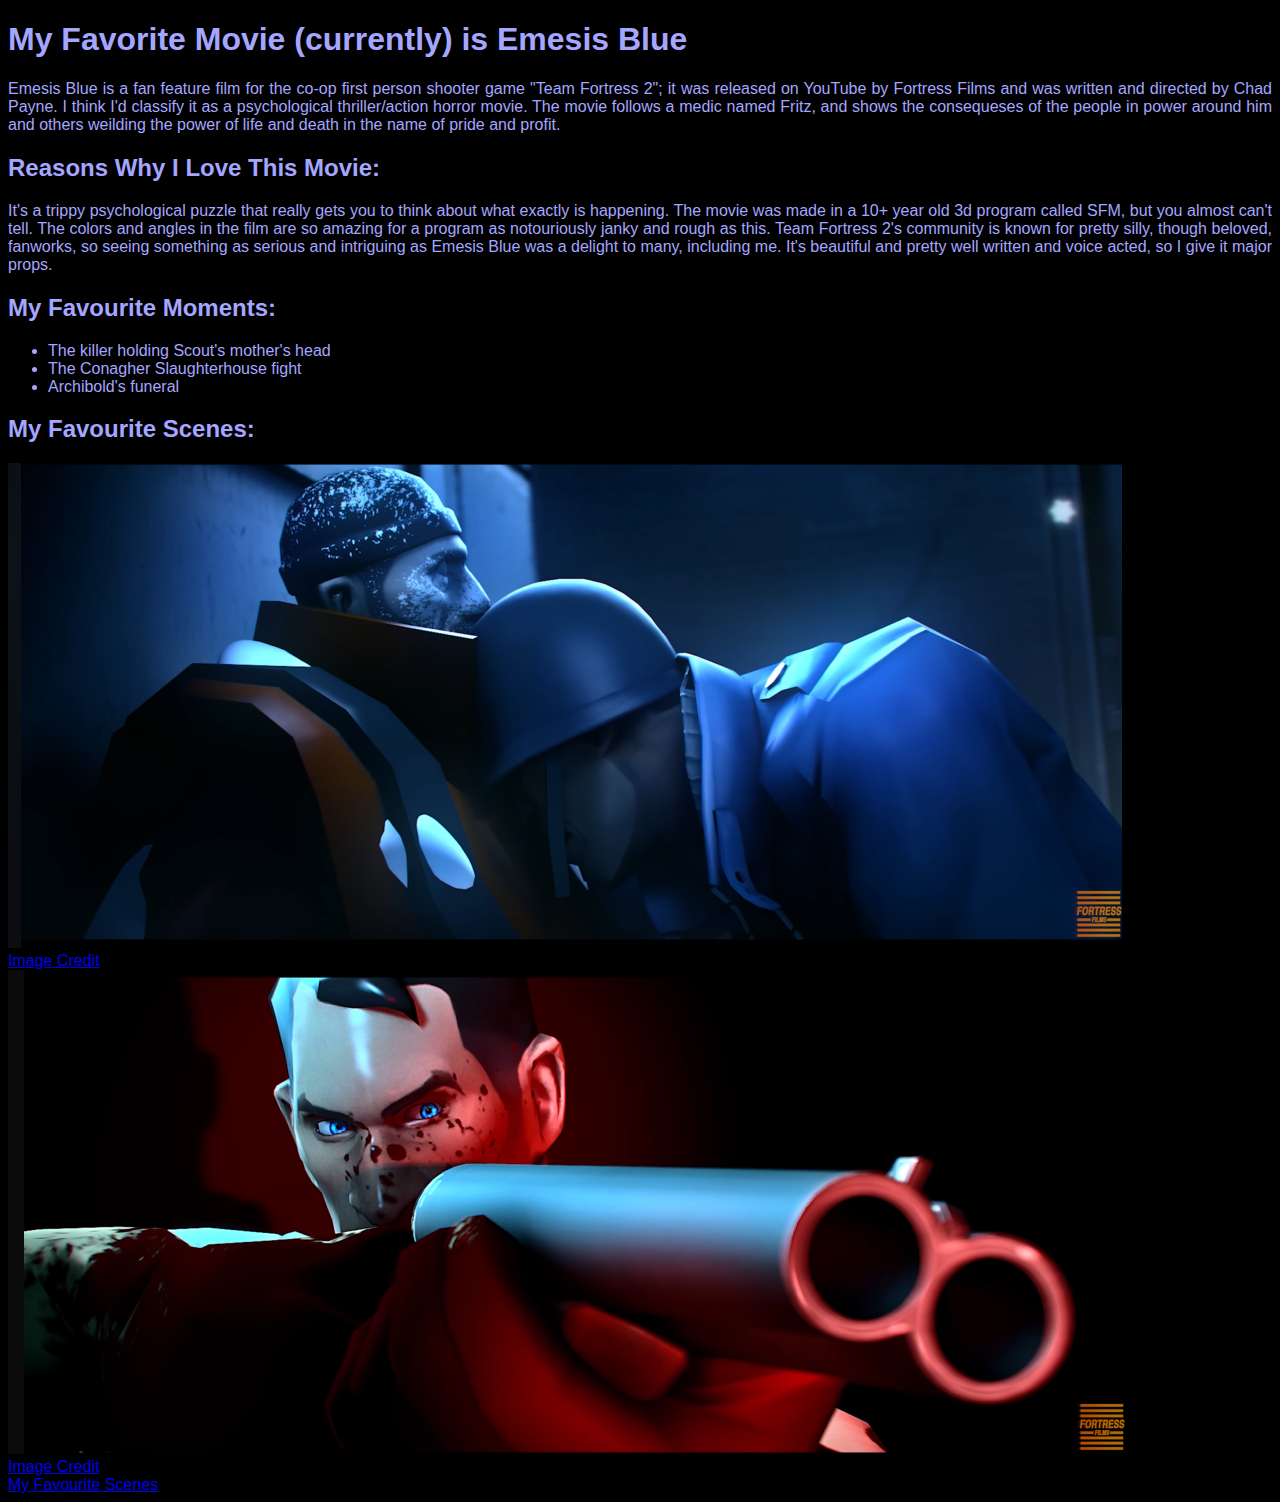
<file: index.html>
<!DOCTYPE html>
<html>
    <head>
        <title>Emesis Blue</title>
        <meta charset="UTF-8">
        <meta name="viewport" content="width=device-width, initial-scale=1.0">
        <link rel="stylesheet" href="styles.css">
    </head>

    <body>
        <div class="container">
        <header>
        <h1>My Favorite Movie (currently) is Emesis Blue</h1>
        </header>

<!--improve this h1. somehow-->

        <aside>
        <p>Emesis Blue is a fan feature film for the co-op first person shooter game "Team Fortress 2"; it was released on YouTube by Fortress Films and was written and directed by Chad Payne. I think I'd classify it as a psychological thriller/action horror movie. The movie follows a medic named Fritz, and shows the consequeses of the people in power around him and others weilding the power of life and death in the name of pride and profit.</p>
        </aside>

        <article>
        <h2>Reasons Why I Love This Movie:</h2>
        <p>It's a trippy psychological puzzle that really gets you to think about what exactly is happening. The movie was made in a 10+ year old 3d program called SFM, but you almost can't tell. The colors and angles in the film are so amazing for a program as notouriously janky and rough as this. Team Fortress 2's community is known for pretty silly, though beloved, fanworks, so seeing something as serious and intriguing as Emesis Blue was a delight to many, including me. It's beautiful and pretty well written and voice acted, so I give it major props.</p>
        </article>
        </div>
        
        <div>
            <h2>My Favourite Moments:</h2>
            <ul>
                <li>The killer holding Scout's mother's head </li>
                <li>The Conagher Slaughterhouse fight</li>
                <li>Archibold's funeral</li>
            </ul>
        </div>

        <div>
            <h2>My Favourite Scenes:</h2>
            <img src="images/demofreezer.png" alt="a helmetted man pressing his head against the chest of a frozen man">
            <br>
            <a href="https://www.youtube.com/watch?v=V0ODG8bFme0">Image Credit</a>
            <br>
        
            <img src="images/medicshotgun.png" alt="a man with blue eyes holding a shotgun">
            <br>
            <a href="https://www.youtube.com/watch?v=V0ODG8bFme0">Image Credit</a>
            <br>
        </div>

        <a href="favourites.html">My Favourite Scenes</a>
    </body>
</html>
</file>
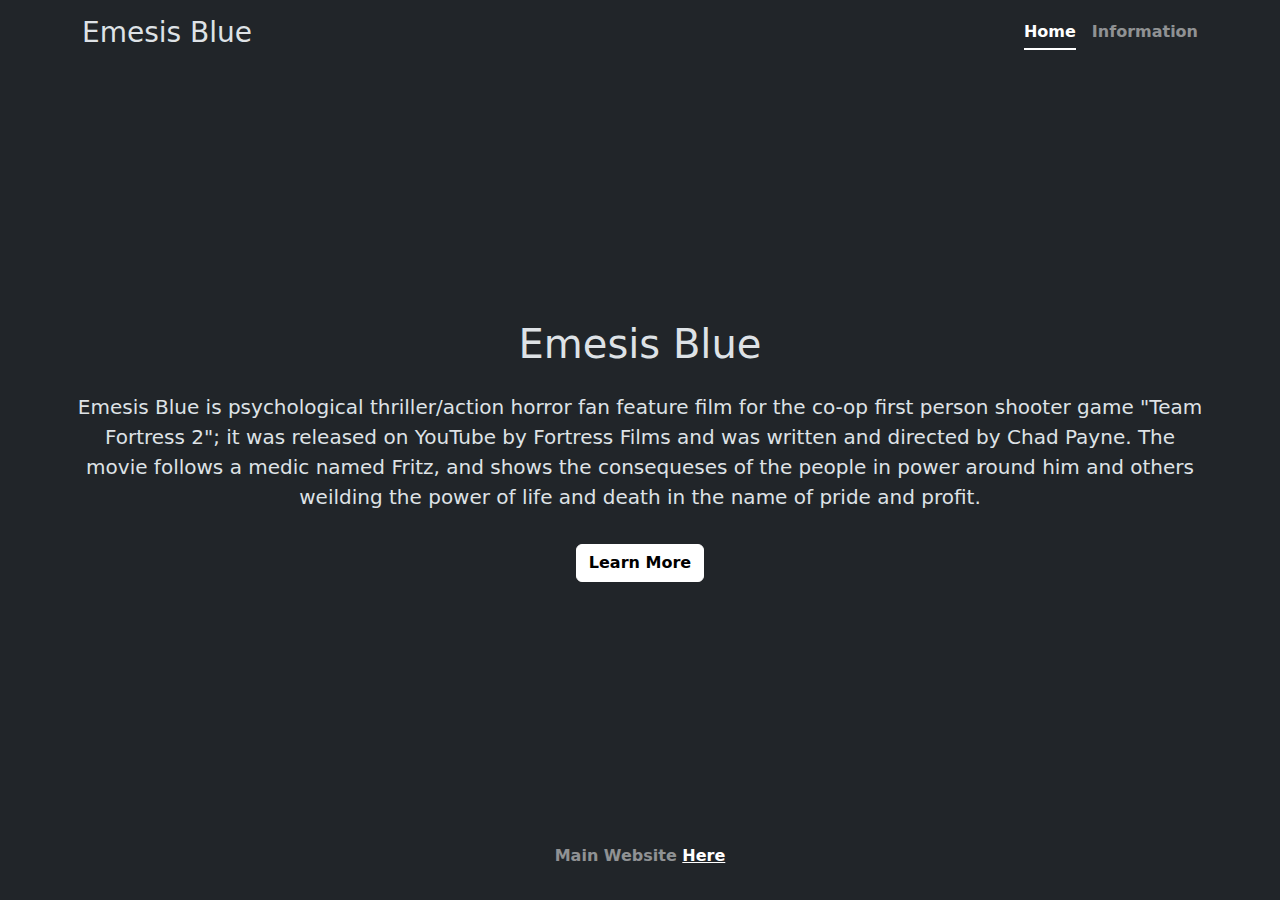
<file: cover-dark.html>
<!DOCTYPE html>
<html lang="en" class="h-100" data-bs-theme="dark">
    <head>
        <meta charset="UTF-8">
        <meta name="viewport" content="width=device-width, initial-scale=1.0">
        <title>Emesis Blue</title>
        <link href="https://cdn.jsdelivr.net/npm/bootstrap@5.3.3/dist/css/bootstrap.min.css" rel="stylesheet">

        <style>
            .nav-link {
                color: rgba(255, 255, 255, .5);
            }

            .cover-container {
                max-width: 75em;
            }
        </style>
    </head>
    <body class="d-flex h-100 text-center">
        <div class="cover-container d-flex p-3 mx-auto flex-column" id="covercontainer">
            <header class="mb-auto">
                <div class="container inner" id="navcontainer">
                    <h3 class="float-md-start">Emesis Blue</h3>
                    <nav class="nav float-md-end">
                        <ul class="nav nav-underline ">
                            <li class="nav-item"><a class="active nav-link fw-bold py-1" href="#">Home</a></li>
                            <li><a href="index.html" class="nav-link fw-bold py-1">Information</a></li>
                        </ul>
                    </nav>
                </div>
            </header>
                
            <main class="px-3">
                <h1 class="cover-heading pb-3">Emesis Blue</h1>
                <p class="lead pb-3">Emesis Blue is psychological thriller/action horror fan feature film for the co-op first person shooter game "Team Fortress 2"; it was released on YouTube by Fortress Films and was written and directed by Chad Payne. The movie follows a medic named Fritz, and shows the consequeses of the people in power around him and others weilding the power of life and death in the name of pride and profit.</p>
                <a href="index.html" class="btn btn-light border-white bg-white btn-large fw-bold">Learn More</a>
            </main>

            <footer class="text-white-50 mt-auto">
                <p class="fw-bold">Main Website <a href="index.html" class="text-white">Here</a></p>
            </footer>
        </div>
        
        <script src="https://cdn.jsdelivr.net/npm/bootstrap@5.3.3/dist/js/bootstrap.bundle.min.js"></script>
    </body>
</html>
</file>
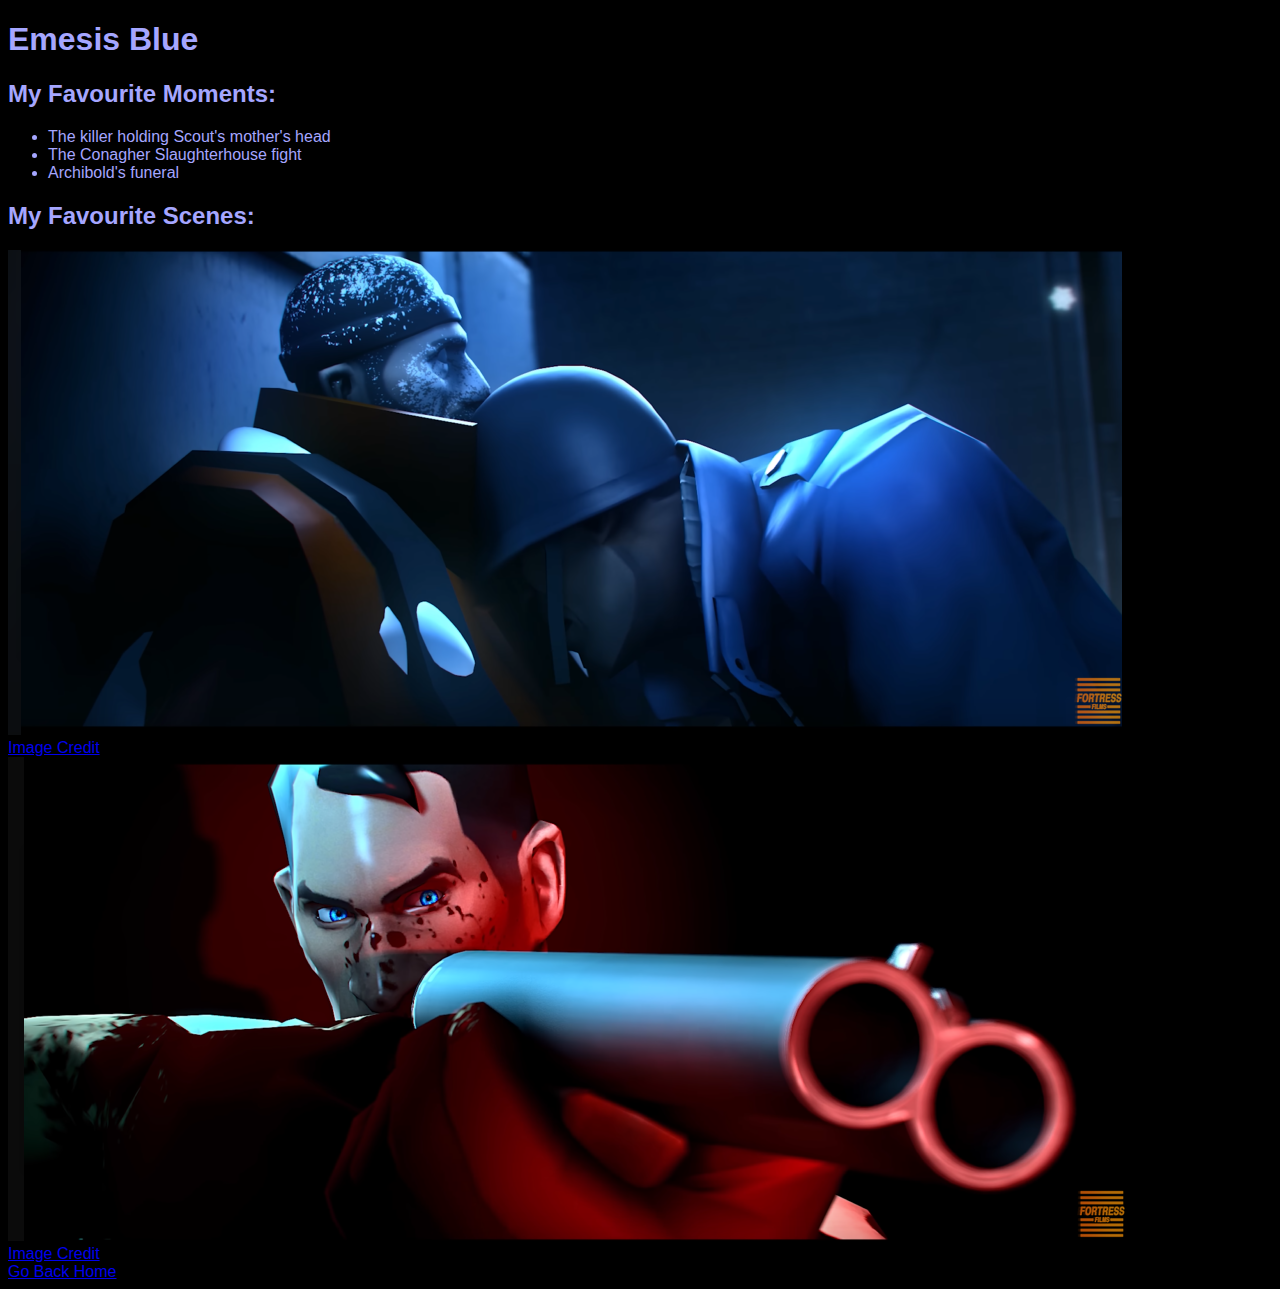
<file: favourites.html>
<!DOCTYPE html>

<html>

<head>
    <title>Emesis Blue</title>
    <meta charset="UTF-8">
    <meta name="viewport" content="width=device-width, initial-scale=1.0">
    <link rel="stylesheet" href="styles.css">
</head>

<body>
    <h1>Emesis Blue</h1>

<div>
    <h2>My Favourite Moments:</h2>
    <ul>
        <li>The killer holding Scout's mother's head </li>
        <li>The Conagher Slaughterhouse fight</li>
        <li>Archibold's funeral</li>
    </ul>
</div>

<div>
    <h2>My Favourite Scenes:</h2>
    <img src="images/demofreezer.png" alt="a helmetted man pressing his head against the chest of a frozen man">
    <br>
    <a href="https://www.youtube.com/watch?v=V0ODG8bFme0">Image Credit</a>
    <br>

    <img src="images/medicshotgun.png" alt="a man with blue eyes holding a shotgun">
    <br>
    <a href="https://www.youtube.com/watch?v=V0ODG8bFme0">Image Credit</a>
    <br>
</div>

    <a href="index.html">Go Back Home</a>
</body>

</html>
</file>
<file: styles.css>
body {
    background-color: rgb(0, 0, 0);
    font-family: Verdana, Geneva, Tahoma, sans-serif;
    color: rgb(165, 166, 255);
    text-align: justify;
}

header {
    width: 100%;
}

aside {
    flex: 1;
    min-width: 200px;
}

article {
    flex: 2;
    min-width: 300px;
}

nav ul {
    display: flex;
    list-style-type: none;
    padding: 0;
}

nav li {
    margin-right: 20px;
}
</file>
